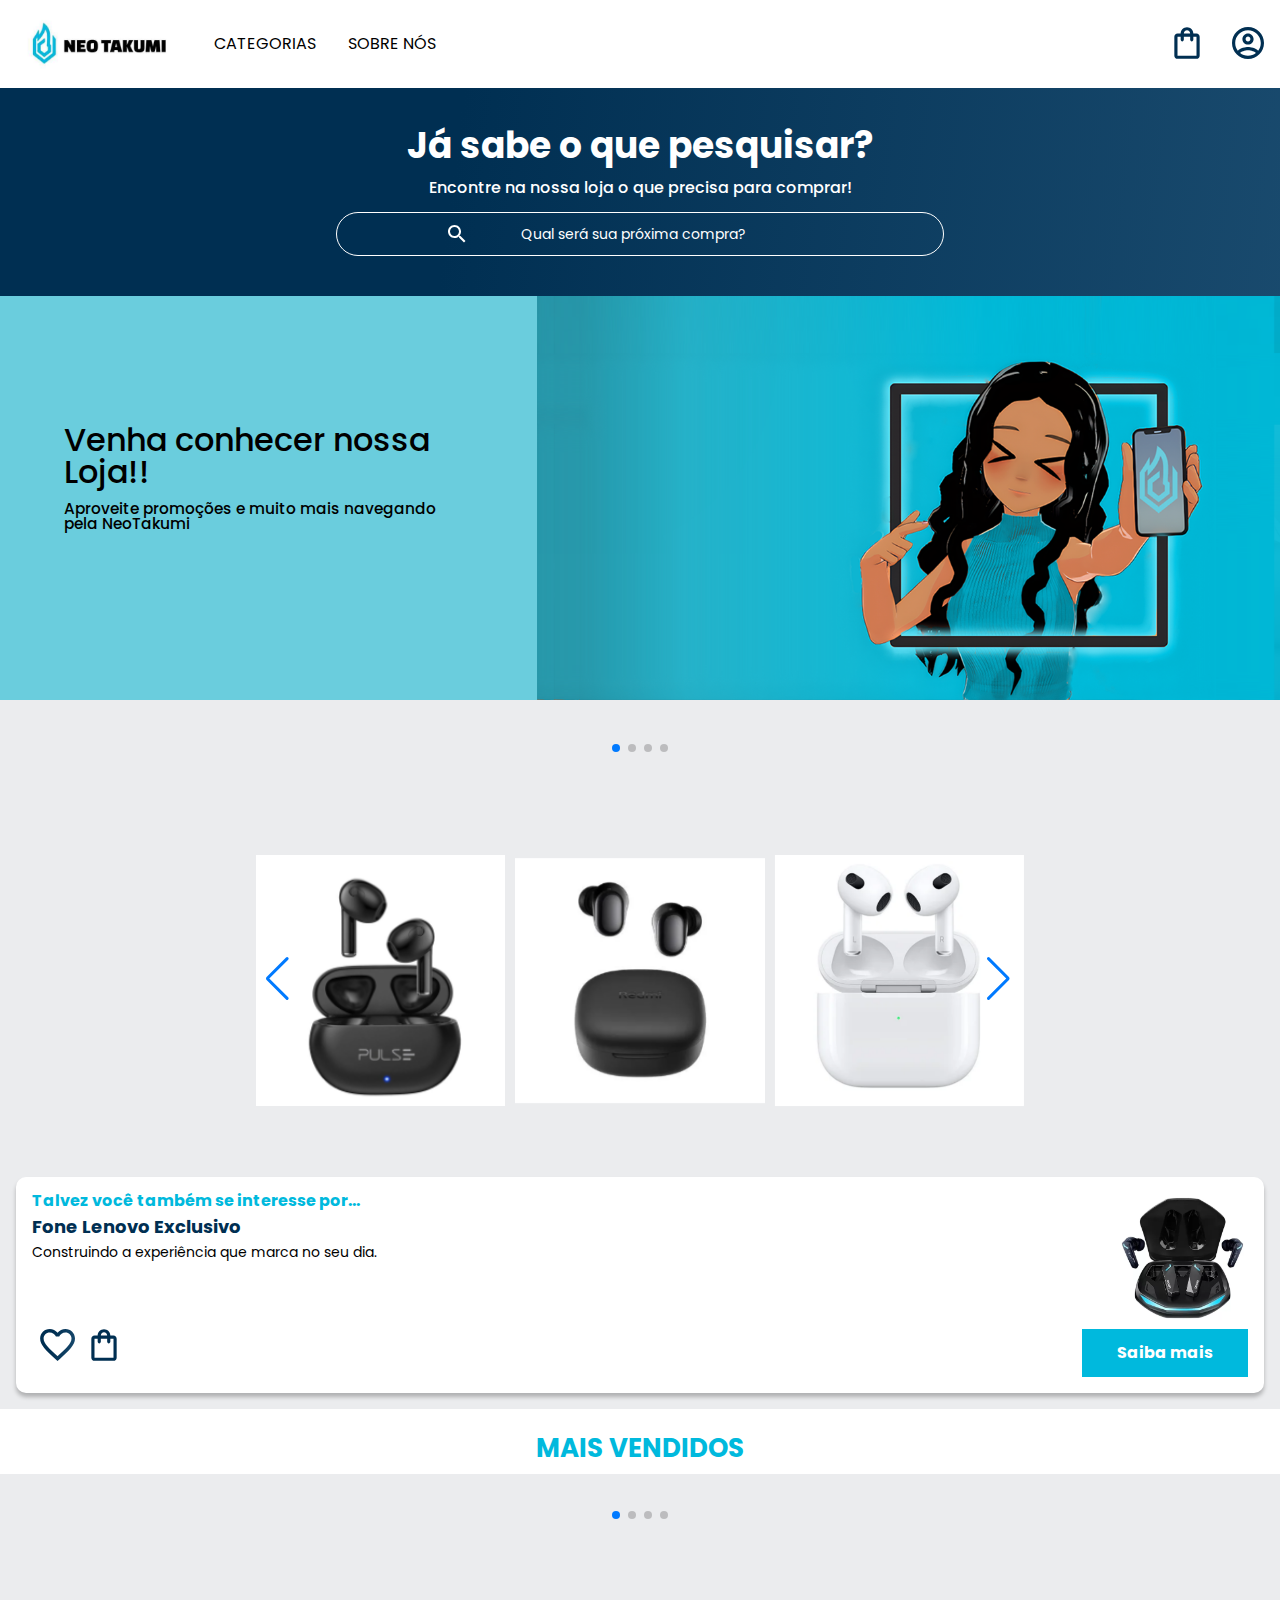
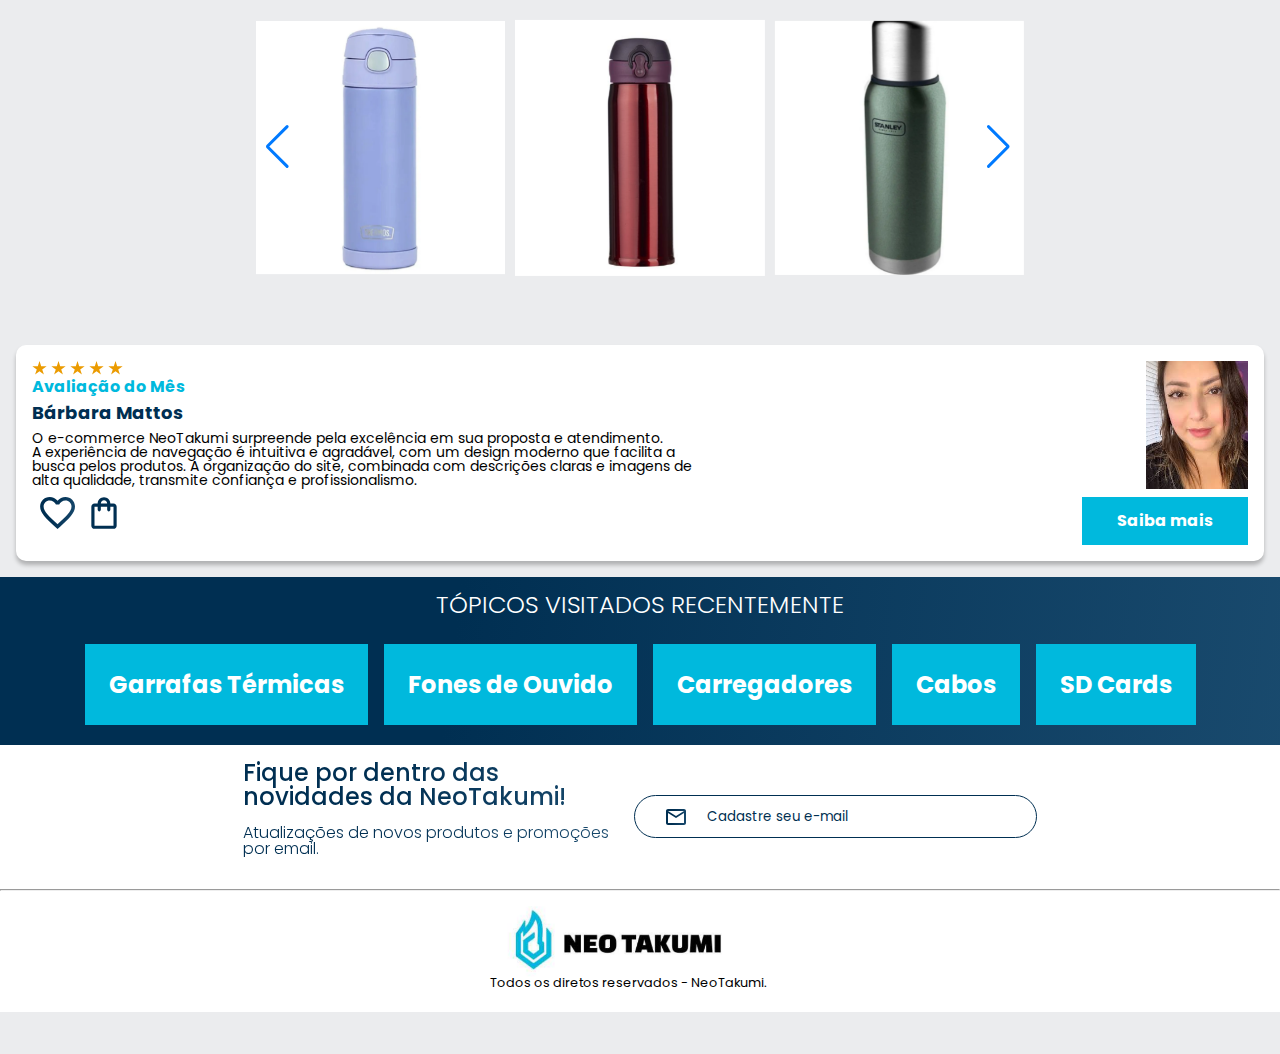
<file: index.html>
<!DOCTYPE html>
<html>

<head>
  <meta charset="UTF-8">
  <meta name="viewport" content="width=device-width, initial-scale=1.0">
  <title>NeoTakumi</title>
  <link rel="stylesheet" href="reset.css">
  <link rel="preconnect" href="https://fonts.googleapis.com">
  <link rel="preconnect" href="https://fonts.gstatic.com" crossorigin>
  <link href="https://fonts.googleapis.com/css2?family=Poppins:wght@300;400;500;700&display=swap" rel="stylesheet">
  <link href="https://fonts.googleapis.com/css?family=Josefin+Sans:wght@400;700&display=swap" rel="stylesheet">
  <link rel="stylesheet" href="https://cdn.jsdelivr.net/npm/swiper@11/swiper-bundle.min.css" />
  <link rel="stylesheet" href="styles.css">
  <link rel="icon" href="/img/favicon.png" type="image/png">
</head>

<body>
  <header class="cabeçalho">
    <div class="container">
      <input type="checkbox" id="menu" class="container__botao">
      <label for="menu" class="container__rotulo">
        <span class="cabeçalho__menu-hamburguer container__imagem"></span>
      </label>
      <ul class="lista-menu">
        <li class="lista-menu__titulo">Categorias</li>
        <li class="lista-menu__item">
          <a href="#" class="lista-menu__link">Programação</a>
        </li>
        <li class="lista-menu__item">
          <a href="#" class="lista-menu__link">Front-end</a>
        </li>
        <li class="lista-menu__item">
          <a href="#" class="lista-menu__link">Infraestrutura</a>
        </li>
        <li class="lista-menu__item">
          <a href="#" class="lista-menu__link">Business</a>
        </li>
        <li class="lista-menu__item">
          <a href="#" class="lista-menu__link">Design & UX</a>
        </li>
      </ul>
      <a href="index.html"><img src="img/logoNeoTakumi.png" id="logo-neo" alt="Logo da NeoTakumi" class="container__imagem"> </a>

      <ul class="opções">
        <input type="checkbox" id="opções-menu" class="opções__botão" />
        <label for="opções-menu" class="opções__rotulo">
          <li class="opções__item">Categorias</li>
        </label>

        <ul class="lista-menu">
          <li class="lista-menu__item">
            <a href="#" class="lista-menu__link">Fones</a>
          </li>
          <li class="lista-menu__item">
            <a href="#" class="lista-menu__link">Acessórios</a>
          </li>
          <li class="lista-menu__item">
            <a href="#" class="lista-menu__link">Garrafas Térmicas</a>
          </li>
        </ul>
        <li class="opções__item"><a href="sobrenos.html" class="opções__link">Sobre Nós</a></li>
      </ul>

    </div>
    <div class="container">
      <a href="#"><img src="img/Favoritos.svg" alt="Meus favoritos"
          class="container__imagem container__imagem-transparente"></a>
      <a href="#" class="container__link">
        <img src="img/Compras.svg" alt="Carrinhos de compras" class="container__imagem">
        <p class="container__texto">Minha sacola</p>
      </a>
      <a href="#" class="container__link">
        <img src="img/Usuario.svg" alt="Meu perfil" class="container__imagem">
        <p class="container__texto">Meu perfil</p>
      </a>
    </div>
  </header>

  <section class="banner">
    <h2 class="banner__titulo">Já sabe o que pesquisar?</h2>
    <p class="banner__texto">Encontre na nossa loja o que precisa para comprar!</p>
    <input type="search" class="banner__pesquisa" placeholder="Qual será sua próxima compra?">
  </section>

  <div id="slider-banner">
    <img src="img/bannerMecanica3.png"/>
  </div>

  <div id="conteudo-banner">
    <h1>
      Venha conhecer nossa Loja!!
    </h1>
    <p>
      Aproveite promoções e muito mais navegando pela NeoTakumi
    </p>
    </div>
  <section class="carrossel">
    <h2 class="carrossel__titulo">Novos lançamentos</h2>

    <div class="carrossel__container" id="carrossel__container1">
      <!-- Slider main container -->
      <div class="swiper">

        <div class="swiper-pagination"></div>
        <!-- Additional required wrapper -->
        <div class="swiper-wrapper">
          <!-- Slides -->
          <div class="swiper-slide"><img src="img/pulse.png"
              alt="Livro sobre apache kafka e spring boot da alura books"></div>
          <div class="swiper-slide"><img src="img/redmi.png"
              alt="Livro sobre liderança em design design da alura books"></div>
          <div class="swiper-slide"><img src="img/white.png" alt="Livro sobre javascript assertivo da alura books">
          </div>
          <div class="swiper-slide">
            <img src="img/Guia Front-end.svg" alt="Livro Guia front end" />
          </div>
          <div class="swiper-slide">
            <img src="img/Portugol.svg" alt="Livro sobre portugol" />
          </div>
          <div class="swiper-slide">
            <img src="img/Acessibilidade.svg" alt="Livro sobre acessibilidade" />
          </div>
        </div>

        <!-- If we need navigation buttons -->
        <div class="swiper-button-prev"></div>
        <div class="swiper-button-next"></div>

      </div>

      <div class="card">
        <div class="card__descrição">
          <div class="descrição">
            <h3 class="descrição__titulo">Talvez você também se interesse por...</h3>
            <h2 class="descrição__titulo-livro">Fone Lenovo Exclusivo</h2>
            <p class="descrição__texto">
              Construindo a experiência que marca no seu dia.
            </p>
          </div>
          <img src="img/lenovo.png" class="descrição__imagem" />
        </div>
        <div class="card__botões">
          <ul class="botões">
            <li class="botões__item">
              <img src="img/Favoritos.svg" alt="Favoritar livro" />
            </li>
            <li class="botões__item">
              <img src="img/Compras.svg" alt="Adicionar no carrinho de compras" />
            </li>
          </ul>
          <a href="#" class="botões__ancora">Saiba mais</a>
        </div>
      </div>
    </div>

  </section>

  <section class=”carrossel”>
    <h2 class="carrossel__titulo">Mais vendidos</h2>

    <div class="carrossel__container">
      <div class="swiper">
        <!-- Additional required wrapper -->
        <!-- If we need pagination -->
        <div class="swiper-pagination"></div>

        <div class="swiper-wrapper">
          <!-- Slides -->
          <div class="swiper-slide"><img src="img/garrafa1.png"
              alt="Livro sobre apache kafka e spring boot da alura books"></div>
          <div class="swiper-slide"><img src="img/garrafa2.png" alt="Livro sobre liderança em design da alura books">
          </div>
          <div class="swiper-slide"><img src="img/garrafa6.png" alt="Livro sobre javascript assertivo da alurabooks">
          </div>
          <div class="swiper-slide"><img src="img/Guia Front-end.svg" alt="Livro Guia front end"></div>
          <div class="swiper-slide"><img src="img/Portugol.svg" alt="Livro sobre portugol"></div>
          <div class="swiper-slide"><img src="img/Acessibilidade.svg" alt="livro sobre acessibilidade"></div>
        </div>

        <!-- If we need navigation buttons -->
        <div class="swiper-button-prev"></div>
        <div class="swiper-button-next"></div>
      </div>

      <div class="card">
        <!-- 1º linha -->
        <div class="card__descrição">
          <!-- 1º coluna -->
          <div class="descrição">
            <img src="img/Estrelinhas.svg" alt="Avaliação 5 estrelas">
            <h3 class="descrição__titulo">Avaliação do Mês</h3>
            <h2 class="descrição__titulo-livro">Bárbara Mattos</h2>
            <p class="descrição__texto">O e-commerce NeoTakumi surpreende pela excelência em sua proposta e atendimento. <br>
              A experiência de navegação é intuitiva e agradável, com um design moderno que facilita a <br>busca pelos produtos.
              A organização do site, combinada com descrições claras e imagens de <br>alta qualidade, transmite confiança e profissionalismo.
            </p>
          </div>
          <!-- 2º coluna -->
          <img src="img/mulher.jpg" class="descrição__imagem">
        </div>

        <!-- 2º linha -->
        <div class="card__botões">
          <!-- 1º coluna -->
          <ul class="botões">
            <li class="botões__item"><img src="img/Favoritos.svg" alt="Favoritar livro"></li>
            <li class="botões__item"><img src="img/Compras.svg" alt="Adicionar no carrinho de compras"></li>
          </ul>
          <!-- 2º coluna -->
          <a href="#" class="botões__ancora">Saiba mais</a>
        </div>
      </div>
    </div>


  </section>

  <section class="tópicos">
    <h2 class="tópicos__titulo">TÓPICOS VISITADOS RECENTEMENTE</h2>
    <ul class="tópicos__lista">
      <li class="tópicos__item"><a href="#" class="tópicos__link">Garrafas Térmicas</a></li>
      <li class="tópicos__item">
        <a href="#" class="tópicos__link">Fones de Ouvido</a>
      </li>
      <li class="tópicos__item">
        <a href="#" class="tópicos__link">Carregadores</a>
      </li>
      <li class="tópicos__item">
        <a href="#" class="tópicos__link">Cabos</a>
      </li>
      <li class="tópicos__item">
        <a href="#" class="tópicos__link">SD Cards</a>
      </li>
    </ul>
  </section>

  <section class="contato">
    <div class="contato__descrição">
      <h2 class="contato__titulo">Fique por dentro das novidades da NeoTakumi!</h2>
      <p class="contato__texto">
        Atualizações de novos produtos e promoções por email.
      </p>
    </div>
    <input type="email" placeholder="        Cadastre seu e-mail" class="contato__email">
  </section>

  <hr />

  <footer class="rodapé">
    <div id="container-direitos">
      <img src="img/logoNeoTakumi.png"/>
      <p>
        Todos os diretos reservados - NeoTakumi.
      </p>
    </div>
  </footer>

  <script src="https://cdn.jsdelivr.net/npm/swiper@11/swiper-bundle.min.js"></script>
  <script>
    const swiper = new Swiper(".swiper", {
      spaceBetween: 10,
      slidesPerView: 3,
      pagination: {
        el: '.swiper-pagination',
        type: 'bullets',
      },
    });
  </script>
</body>

</html>
</file>
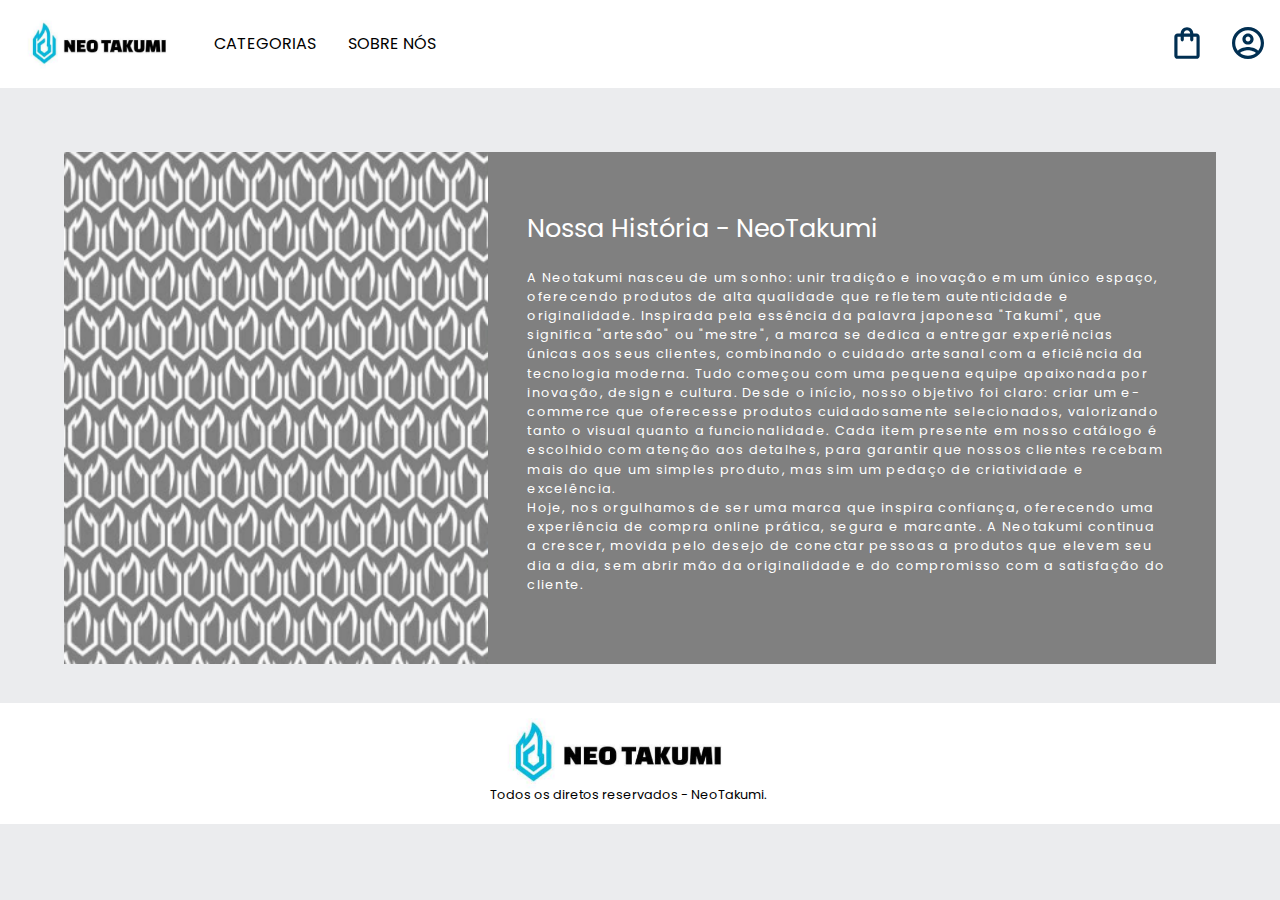
<file: sobrenos.html>
<!DOCTYPE html>
<html>

<head>
  <meta charset="UTF-8">
  <meta name="viewport" content="width=device-width, initial-scale=1.0">
  <title>NeoTakumi</title>
  <link rel="stylesheet" href="reset.css">
  <link rel="preconnect" href="https://fonts.googleapis.com">
  <link rel="preconnect" href="https://fonts.gstatic.com" crossorigin>
  <link href="https://fonts.googleapis.com/css2?family=Poppins:wght@300;400;500;700&display=swap" rel="stylesheet">
  <link href="https://fonts.googleapis.com/css?family=Josefin+Sans:wght@400;700&display=swap" rel="stylesheet">
  <link rel="stylesheet" href="https://cdn.jsdelivr.net/npm/swiper@11/swiper-bundle.min.css" />
  <link rel="stylesheet" href="styles.css">
  <link rel="stylesheet" href="styles/sobrenos.css">
  <link rel="icon" href="/img/favicon.png" type="image/png">
</head>

<body>
  <header class="cabeçalho">
    <div class="container">
      <input type="checkbox" id="menu" class="container__botao">
      <label for="menu" class="container__rotulo">
        <span class="cabeçalho__menu-hamburguer container__imagem"></span>
      </label>
      <ul class="lista-menu">
        <li class="lista-menu__titulo">Categorias</li>
        <li class="lista-menu__item">
          <a href="#" class="lista-menu__link">Programação</a>
        </li>
        <li class="lista-menu__item">
          <a href="#" class="lista-menu__link">Front-end</a>
        </li>
        <li class="lista-menu__item">
          <a href="#" class="lista-menu__link">Infraestrutura</a>
        </li>
        <li class="lista-menu__item">
          <a href="#" class="lista-menu__link">Business</a>
        </li>
        <li class="lista-menu__item">
          <a href="#" class="lista-menu__link">Design & UX</a>
        </li>
      </ul>
      <a href="index.html"><img src="img/logoNeoTakumi.png" id="logo-neo" alt="Logo da NeoTakumi" class="container__imagem"> </a>

      <ul class="opções">
        <input type="checkbox" id="opções-menu" class="opções__botão" />
        <label for="opções-menu" class="opções__rotulo">
          <li class="opções__item">Categorias</li>
        </label>

        <ul class="lista-menu">
          <li class="lista-menu__item">
            <a href="#" class="lista-menu__link">Fones</a>
          </li>
          <li class="lista-menu__item">
            <a href="#" class="lista-menu__link">Acessórios</a>
          </li>
          <li class="lista-menu__item">
            <a href="#" class="lista-menu__link">Garrafas Térmicas</a>
          </li>
        </ul>
        <li class="opções__item"><a href="sobrenos.html" class="opções__link">Sobre Nós</a></li>
      </ul>

    </div>
    <div class="container">
      <a href="#"><img src="img/Favoritos.svg" alt="Meus favoritos"
          class="container__imagem container__imagem-transparente"></a>
      <a href="#" class="container__link">
        <img src="img/Compras.svg" alt="Carrinhos de compras" class="container__imagem">
        <p class="container__texto">Minha sacola</p>
      </a>
      <a href="#" class="container__link">
        <img src="img/Usuario.svg" alt="Meu perfil" class="container__imagem">
        <p class="container__texto">Meu perfil</p>
      </a>
    </div>
  </header>

  <div id="container-main-sobre">
    <div id="conteudo-sobre">
      <div id="img-esquerda">
        <img src="img/grafismo.png">
      </div>

      <div id="secao-direita">  
        <h1>Nossa História - NeoTakumi</h1>
        <p>
          A Neotakumi nasceu de um sonho: unir tradição e inovação em um único espaço, oferecendo produtos de alta qualidade que refletem autenticidade e originalidade. Inspirada pela essência da palavra japonesa "Takumi", que significa "artesão" ou "mestre", a marca se dedica a entregar experiências únicas aos seus clientes, combinando o cuidado artesanal com a eficiência da tecnologia moderna.

Tudo começou com uma pequena equipe apaixonada por inovação, design e cultura. Desde o início, nosso objetivo foi claro: criar um e-commerce que oferecesse produtos cuidadosamente selecionados, valorizando tanto o visual quanto a funcionalidade. Cada item presente em nosso catálogo é escolhido com atenção aos detalhes, para garantir que nossos clientes recebam mais do que um simples produto, mas sim um pedaço de criatividade e excelência.<br> Hoje, nos orgulhamos de ser uma marca que inspira confiança, oferecendo uma experiência de compra online prática, segura e marcante. A Neotakumi continua a crescer, movida pelo desejo de conectar pessoas a produtos que elevem seu dia a dia, sem abrir mão da originalidade e do compromisso com a satisfação do cliente.
        </p>
      </div>

    </div>
  </div>
  

  <footer class="rodapé" id="footer-sobre">
    <div id="container-direitos">
      <img src="img/logoNeoTakumi.png"/>
      <p>
        Todos os diretos reservados - NeoTakumi.
      </p>
    </div>
  </footer>

  <script src="https://cdn.jsdelivr.net/npm/swiper@11/swiper-bundle.min.js"></script>
  <script>
    const swiper = new Swiper(".swiper", {
      spaceBetween: 10,
      slidesPerView: 3,
      pagination: {
        el: '.swiper-pagination',
        type: 'bullets',
      },
    });
  </script>
</body>

</html>
</file>
<file: styles.css>
@import url("styles/header.css");
@import url("styles/banner.css");
@import url("styles/carrossel.css");
@import url("styles/topicos.css");
@import url("styles/contato.css");
@import url("styles/rodapé.css");


:root {
    --cor-de-fundo: #EBECEE;
    --branco: #FFFFFF;
    --laranja: #EB9B00;
    --azul-degrade: linear-gradient(97.54deg, #002f52 35.49%, #326589 165.37%);
    --fonte-principal: "Poppins";
    --azul: #002F52;
    --fonte-secundario: "Josefin Sans";
    --preto: #000000;
    --cinza: #474646;
    --cinza-claro: #858585;
}

body {
    background-color: var(--cor-de-fundo);
    font-family: var(--fonte-principal);
    font-size: 16px;
    font-weight: 400;
}

#logo-neo {
    width: 13vw;
}

#slider-banner img {
    width: 100vw;
    position: absolute;
}

#conteudo-banner {
    width: 35vw;
    height: 20vw;
    position: absolute;
}

#conteudo-banner h1{
    font-size: 2.5vw;
    margin-top: 10vw;
    margin-left: 5vw;
    font-weight: 500;
}

#conteudo-banner p {
    font-size: 1.2vw;
    margin-top: 1vw;
    margin-left: 5vw;
    font-weight: 500;
}

.descrição__imagem {
    height: 10vw;
}

.descrição__titulo {
    color:#00B9DD;
}

#carrossel__container1 {
    margin-top: 27vw;
}
</file>
<file: styles/sobrenos.css>
#container-main-sobre {
    width: 100vw;
    height: 50vw;
    justify-content: center;
    display: flex;
    position: absolute;
}

#conteudo-sobre {
    margin-top: 5vw;
    width: 90vw;
    height: 40vw;
    background-color:#808080;
    position: absolute;
    display: flex;
}

#img-esquerda{
    width: 30vw;
    height: max-content;
}

#img-esquerda img {
    height: 40vw;
}

#secao-direita {
    width: 50vw;
    height: 40vw;
    margin-left: 6.2vw;
    margin-top: 5vw;
    color: white;
}

#secao-direita h1 {
    font-size: 2vw;
    margin-bottom: 2vw;
}

#secao-direita p {
    font-size: 1vw;
    letter-spacing: 0.1vw;
    line-height: 1.5vw;
}

#footer-sobre {
    margin-top: 48vw;
    z-index: 1;
}
</file>
